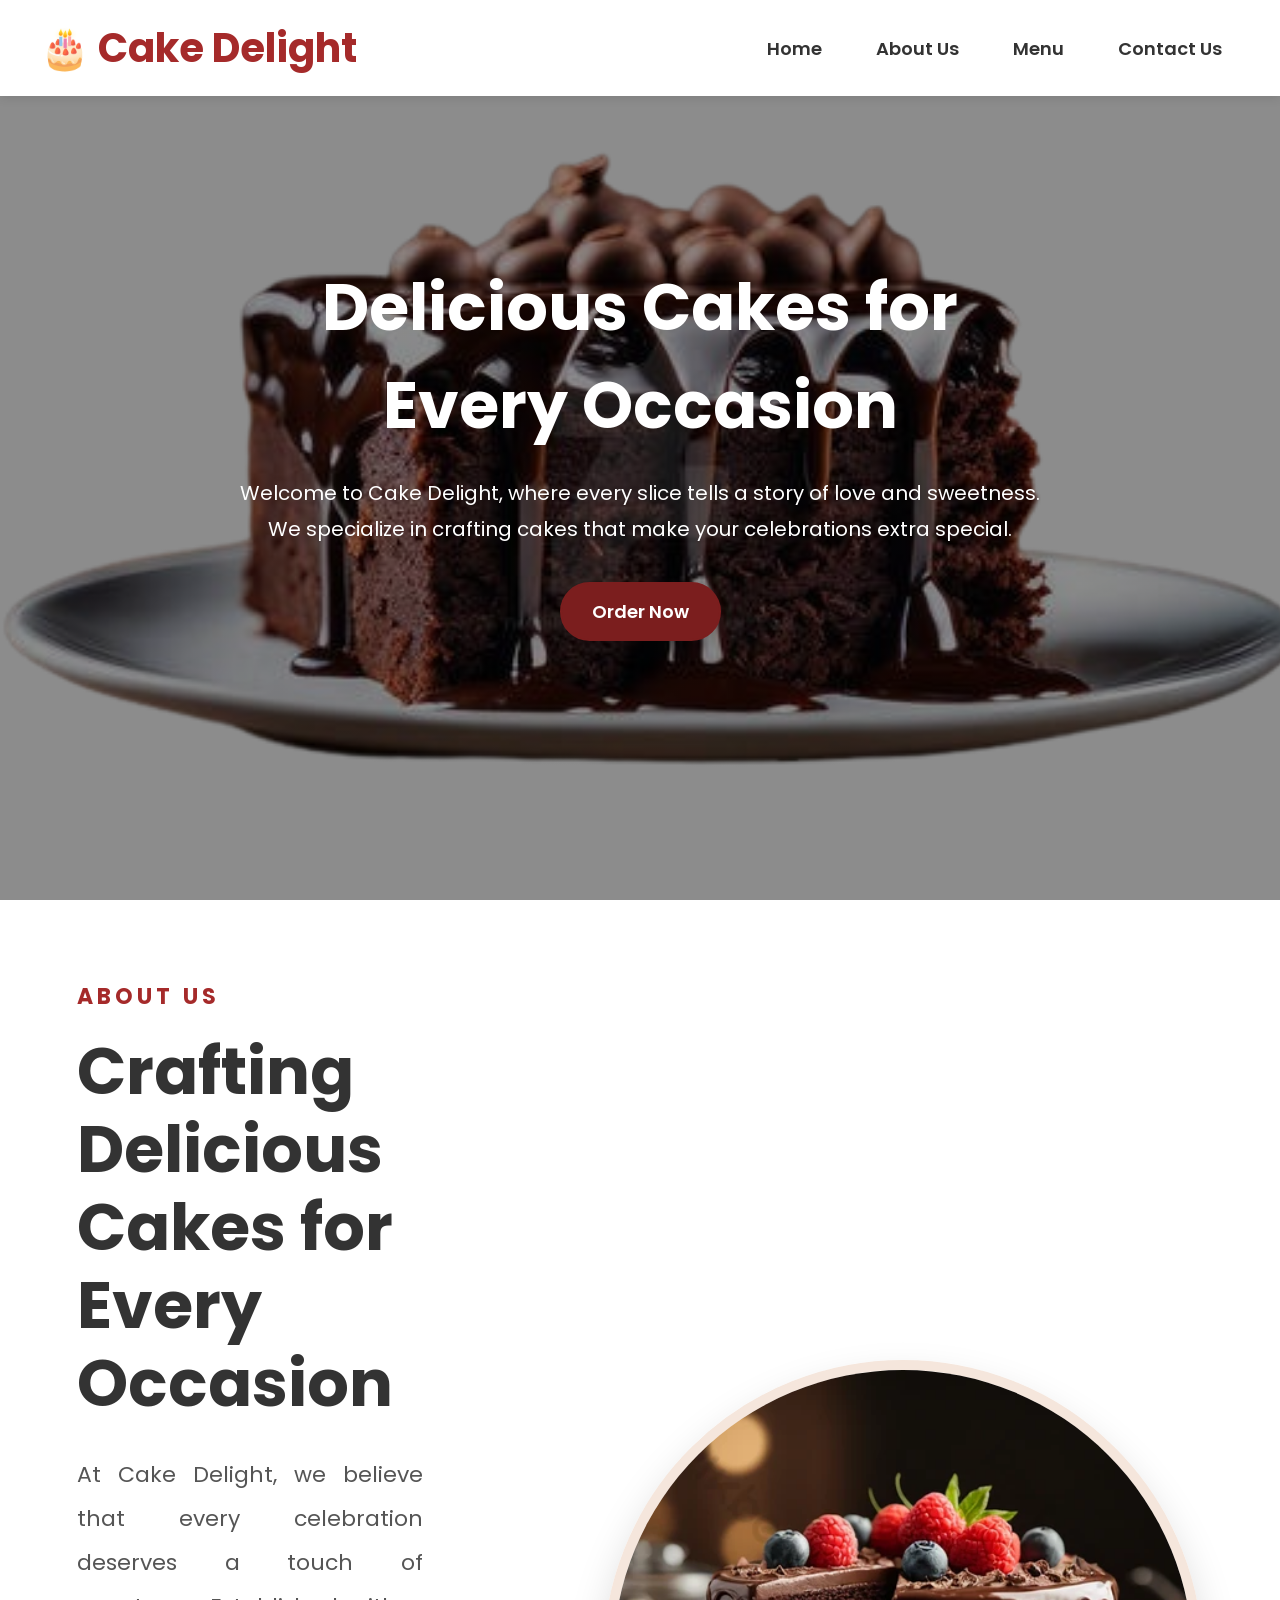
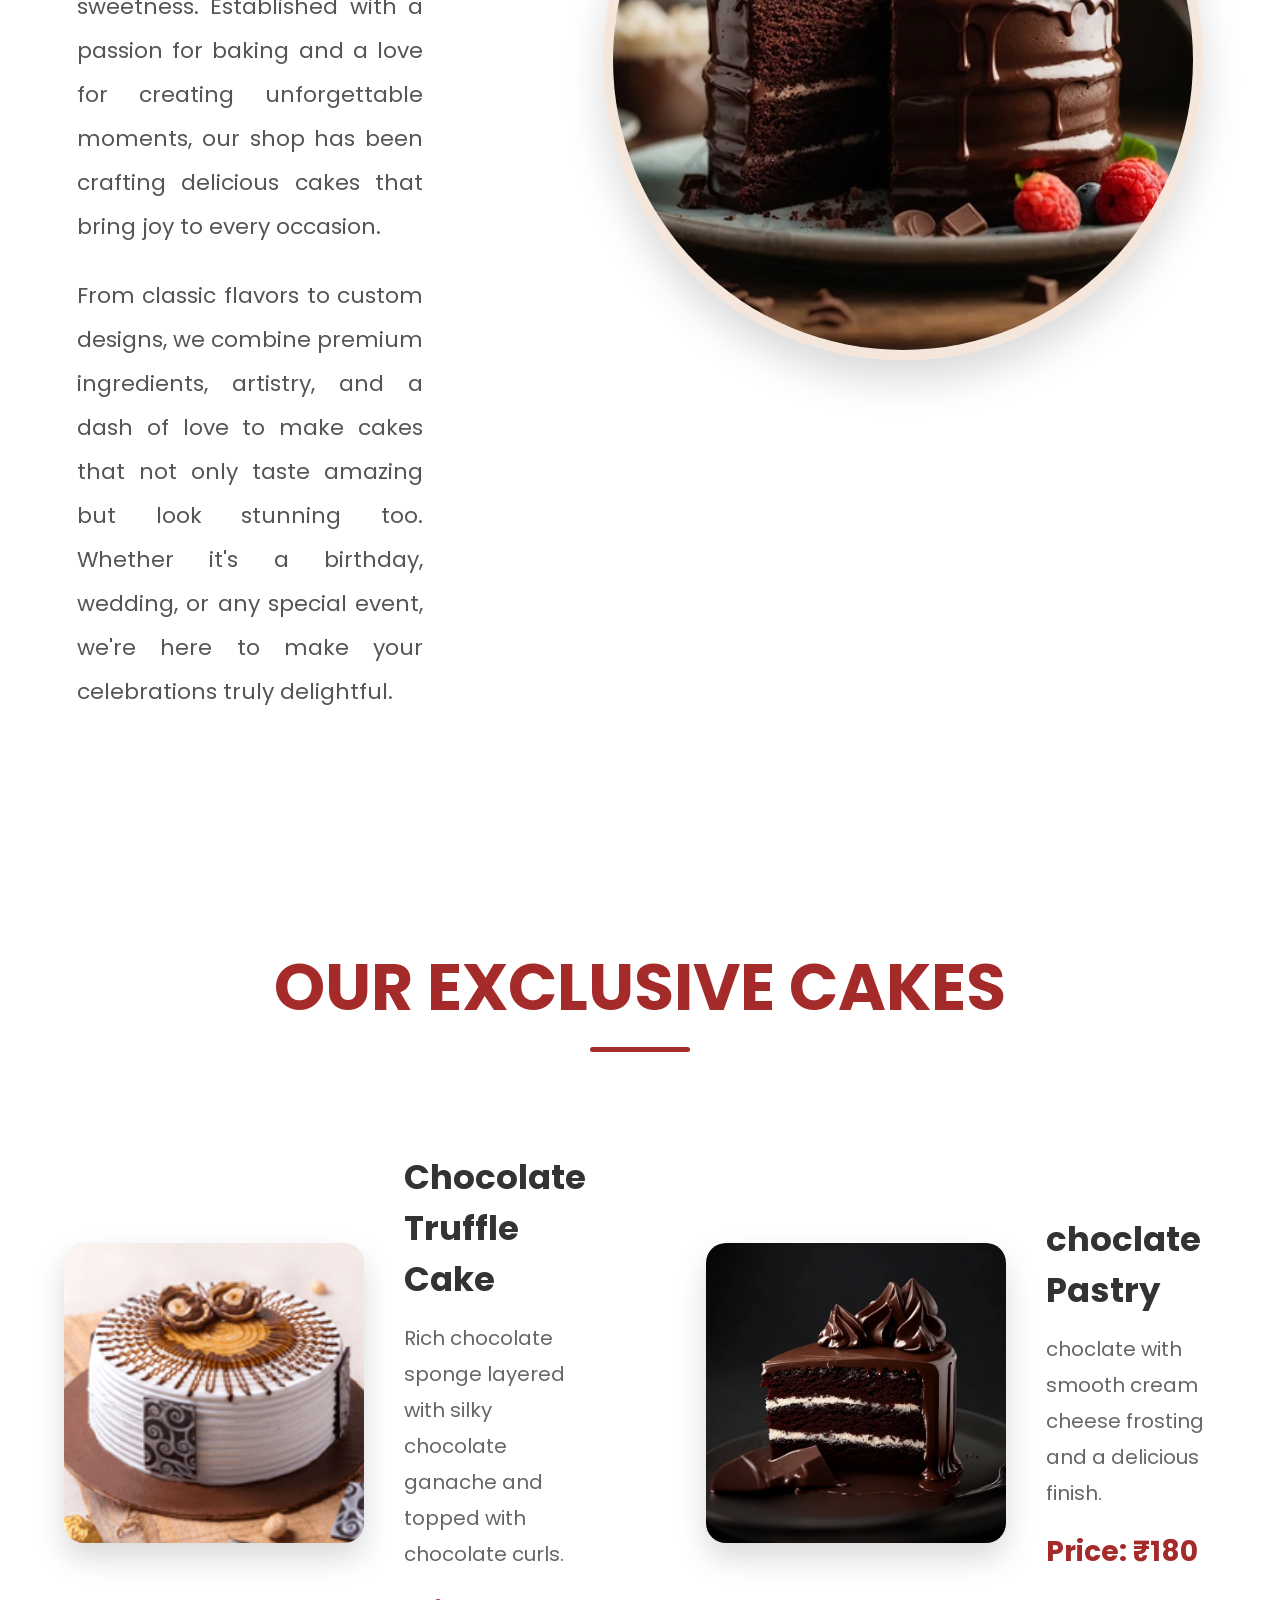
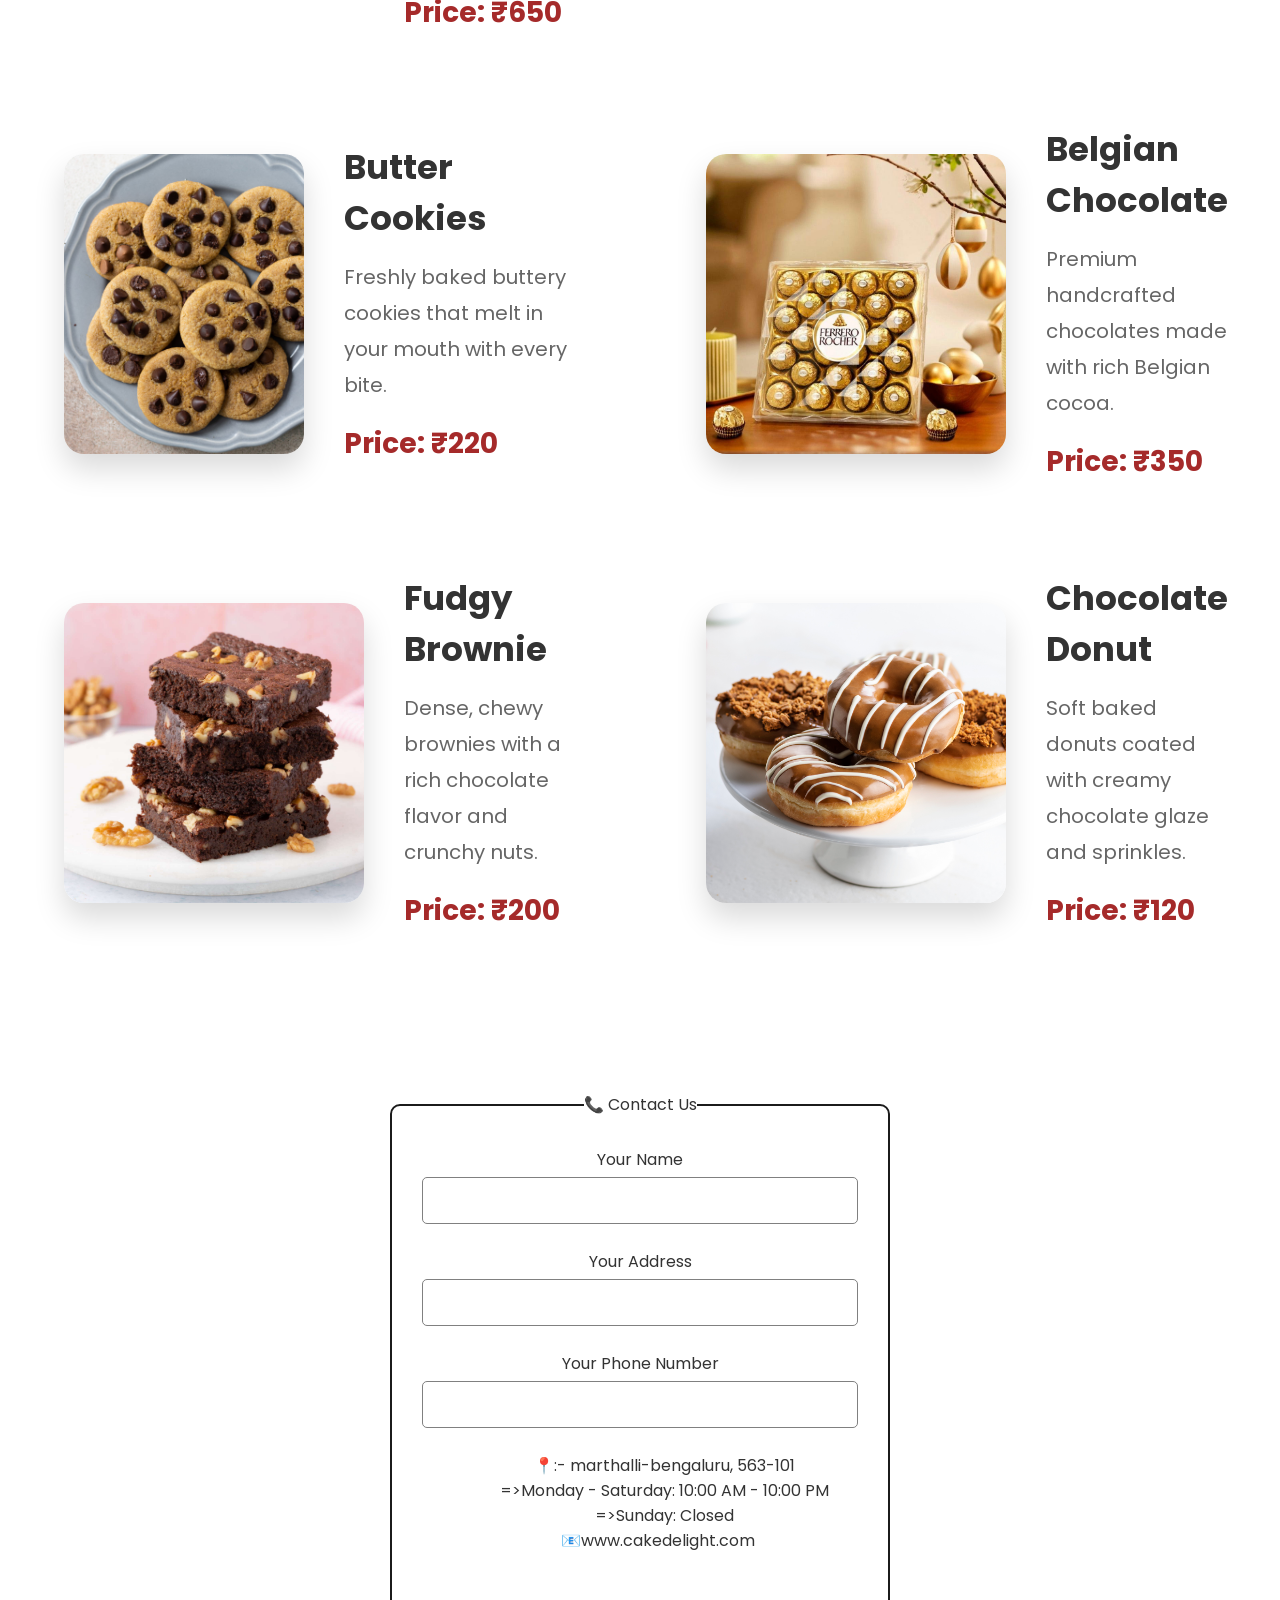
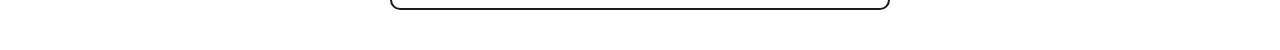
<file: index.html>
<!DOCTYPE html>
<html lang="en">
<head>
    <meta charset="UTF-8">
    <meta name="viewport" content="width=device-width, initial-scale=1.0">
    <title>Cake Delight</title>

    <link rel="stylesheet" href="index.css">

    <link rel="preconnect" href="https://fonts.googleapis.com">
    <link rel="preconnect" href="https://fonts.gstatic.com" crossorigin>

    <link href="https://fonts.googleapis.com/css2?family=Poppins:wght@300;400;500;600;700&display=swap" rel="stylesheet">
</head>

<body>

<!-- ================= NAVIGATION ================= -->

<header>

    <nav class="navbar">

        <a href="#" class="nav-logo">
            <h1 class="logo">🎂 Cake Delight</h1>
        </a>

        <ul class="nav-menu">

            <li><a href="#home">Home</a></li>
           <li><a href="#about-us">About Us</a></li>

            <li><a href="#menu">Menu</a></li>

            <li><a href="#contact">Contact Us</a></li>

        </ul>

    </nav>

</header>
<!-- home -->
   <section class="hero" id="home">
    <div class="hero-content">
        <h1>Delicious Cakes for Every Occasion</h1>

        <p>
            Welcome to Cake Delight, where every slice tells a story of love
            and sweetness. We specialize in crafting cakes that make your
            celebrations extra special.
        </p>

        <a href="#" class="order-now">Order Now</a>
    </div>
</section>
   <!-- about us section -->
   <section class="about-us" id="about-us">
    <div class="about-container">

        <div class="about-text">
            <h5>ABOUT US</h5>
            <h1>Crafting Delicious Cakes for Every Occasion</h1>

            <p>
                At Cake Delight, we believe that every celebration deserves a touch of sweetness.
                Established with a passion for baking and a love for creating unforgettable moments,
                our shop has been crafting delicious cakes that bring joy to every occasion.
            </p>

            <p>
                From classic flavors to custom designs, we combine premium ingredients, artistry,
                and a dash of love to make cakes that not only taste amazing but look stunning too.
                Whether it's a birthday, wedding, or any special event, we're here to make your
                celebrations truly delightful.
            </p>
        </div>

        <div class="about-image">
            <img src="cake2ndimage.jpg" alt="Cake">
        </div>

    </div>
</section>
<!-- menu section -->
 <section class="menu-section" id="menu">
    <h1 class="section-title">Our Exclusive Cakes</h1>
    <div class="menu-container">

        <div class="menu-card">
            <img src="cake.png" alt="">
            <div class="menu-content">
                <h3>Chocolate Truffle Cake</h3>
                <p>Rich chocolate sponge layered with silky chocolate ganache and topped with chocolate curls.</p>
                <h4>Price: ₹650</h4>
            </div>
        </div>

        <div class="menu-card">
            <img src="pastry.jpg" alt="">
            <div class="menu-content">
                <h3>choclate Pastry</h3>
                <p>choclate with smooth cream cheese frosting and a delicious finish.</p>
                <h4>Price: ₹180</h4>
            </div>
        </div>

        <div class="menu-card">
            <img src="cookies.png" alt="">
            <div class="menu-content">
                <h3>Butter Cookies</h3>
                <p>Freshly baked buttery cookies that melt in your mouth with every bite.</p>
                <h4>Price: ₹220</h4>
            </div>
        </div>

        <div class="menu-card">
            <img src="chocolate.png" alt="">
            <div class="menu-content">
                <h3>Belgian Chocolate</h3>
                <p>Premium handcrafted chocolates made with rich Belgian cocoa.</p>
                <h4>Price: ₹350</h4>
            </div>
        </div>

        <div class="menu-card">
            <img src="browines.png" alt="">
            <div class="menu-content">
                <h3>Fudgy Brownie</h3>
                <p>Dense, chewy brownies with a rich chocolate flavor and crunchy nuts.</p>
                <h4>Price: ₹200</h4>
            </div>
        </div>

        <div class="menu-card">
            <img src="donuts.png" alt="">
            <div class="menu-content">
                <h3>Chocolate Donut</h3>
                <p>Soft baked donuts coated with creamy chocolate glaze and sprinkles.</p>
                <h4>Price: ₹120</h4>
            </div>
        </div>
    </div>
</section>
<section id="contact"></section>
 <form>
    <fieldset>
          <legend>📞 Contact Us</legend>

    <label class="lab">Your Name</label><br>
    <input class="labs" type="text"><br><br>

    <label class="lab">Your Address</label><br>
    <input class="labs" type="text"><br><br>

    <label class="lab">Your Phone Number</label><br>
    <input class="labs" type="tel"><br><br>
        <pre>
            📍:- marthalli-bengaluru, 563-101
            =>Monday - Saturday: 10:00 AM - 10:00 PM
            =>Sunday: Closed
            📧www.cakedelight.com   
        </pre>

    </fieldset>
 </form>
</body>
</html>
</file>
<file: index.css>
/* .a1{
    color: aqua;
}
.a2{
    color: blue;
}
.a3{
    color: brown;
}
.a4{
    color: chocolate;
} 
 #a1{
    background-color: darkseagreen;
} 
 div h1{
    color: blue;
 }


 div>h1{
  color: blueviolet;
 } 


h1+p{
        color: brown;
    } */
@import url('https://fonts.googleapis.com/css2?family=Poppins:wght@300;400;500;600;700&display=swap');

*{
    margin:0;
    padding:0;
    box-sizing:border-box;
    font-family:'Poppins',sans-serif;
}

html{
    scroll-behavior:smooth;
}

body{
    background:#fff;
    color:#333;
}

/* ==========================
        NAVIGATION
========================== */

header{
    width:100%;
    background:#fff;
    position:fixed;
    top:0;
    left:0;
    z-index:1000;
    box-shadow:0 2px 10px rgba(0,0,0,.1);
}

.navbar{
    max-width:1400px;
    margin:auto;
    padding:18px 40px;

    display:flex;
    justify-content:space-between;
    align-items:center;
}

.nav-logo{
    text-decoration:none;
}

.logo{
    color:brown;
    font-size:40px;
    font-weight:700;
}

.nav-menu{
    display:flex;
    list-style:none;
    gap:18px;
}

.nav-menu li a{
    text-decoration:none;
    color:#333;
    font-size:18px;
    font-weight:600;
    padding:10px 18px;
    border-radius:30px;
    transition:.4s;
}

.nav-menu li a:hover{
    background:brown;
    color:#fff;
}

/* ==========================
          HERO
========================== */

.hero{

    width:100%;
    height:100vh;

    background:
    linear-gradient(rgba(0,0,0,.45),
    rgba(0,0,0,.45)),
    url("cake1stimage.png");

    background-size:cover;
    background-position:center;

    display:flex;
    justify-content:center;
    align-items:center;
    text-align:center;
}

.hero-content{

    max-width:850px;
    color:white;

}

.hero-content h1{

    font-size:70px;
    margin-bottom:25px;

}

.hero-content p{

    font-size:22px;
    line-height:1.8;
    margin-bottom:35px;

}

.order-btn{

    display:inline-block;
    text-decoration:none;

    background:brown;
    color:white;

    padding:16px 38px;

    border-radius:35px;

    border:2px solid brown;

    transition:.4s;

}

.order-btn:hover{

    background:white;
    color:brown;

}
#about{
    scroll-margin-top: 90px;
}

#menu{
    scroll-margin-top: 90px;
}

#contact{
    scroll-margin-top: 90px;
}
.a2{
    width:100%;
    min-height:100vh;
    display:flex;
    align-items:center;
    background:#fff;
    padding:80px 8%;
}

.a3{
    max-width:1400px;
    width:100%;
    margin:auto;
    display:flex;
    align-items:center;
    justify-content:space-between;
    gap:120px;
}

.a4{
    flex:1;
}

.a4 h1{
    font-size:60px;
    color:#333;
    line-height:1.2;
    margin-bottom:25px;
}

.a4 p{
    font-size:20px;
    line-height:1.8;
    color:#555;
    margin-bottom:35px;
}

.a5{
    flex:1;
    display:flex;
    justify-content:center;
}

.a5 img{
    width:550px;
    max-width:100%;
}
.hero{
    width:100%;
    height:100vh;
    background-image: linear-gradient(rgba(0,0,0,0.45),
                                      rgba(0,0,0,0.45)),
                      url("cake1stimage.png");
    background-size:cover;
    background-position:center;
    background-repeat:no-repeat;

    display:flex;
    justify-content:center;
    align-items:center;
    text-align:center;
}

.hero-content{
    color:white;
    max-width:800px;
}

.hero-content h1{
    font-size:65px;
    margin-bottom:20px;
}

.hero-content p{
    font-size:20px;
    line-height:1.8;
    margin-bottom:35px;
}

.order-now{
    display:inline-block;
    padding:15px 35px;
    background:#7b1e1e;
    color:white;
    border:2px solid #7b1e1e;
    border-radius:40px;
    text-decoration:none;
    font-size:18px;
    transition:0.4s;
}

.order-now:hover{
    background:white;
    color:#7b1e1e;
}

   .order-now{
    display: inline-block;
    padding: 14px 30px;
    background-color: #7b1e1e;
    color: white;
    border: 2px solid #7b1e1e;
    border-radius: 30px;
    text-decoration: none;
    font-size: 18px;
    font-weight: 600;
    transition: all 0.4s ease;
}

.order-now:hover{
    background-color: white;
    color: #7b1e1e;
    border: 2px solid #7b1e1e;
}

/* ABOUT US */
.about-us{
    width: 100%;
    min-height: 100vh;          /* Takes full screen height */
    background: #fff;
    padding: 80px 6%;
    display: flex;
    align-items: center;
}.a2{
    width:100%;
    min-height:90vh;
    display:flex;
    align-items:center;
    background:#fff;
}

.a3{
    width:90%;
    max-width:1300px;
    margin:auto;
    display:flex;
    justify-content:space-between;
    align-items:center;
    gap:80px;
}

.a4{
    flex:1;
}

.a4 h1{
    font-size:55px;
    color:#222;
    margin-bottom:20px;
}

.a4 p{
    font-size:20px;
    line-height:1.8;
    color:#555;
    margin-bottom:35px;
}

.a5{
    flex:1;
    display:flex;
    justify-content:center;
}

.a5 img{
    width:550px;
    max-width:100%;
}

.about-container{
    width: 100%;
    max-width: 1600px;          /* Wider container */
    margin: auto;
    display: flex;
    justify-content: space-between;
    align-items: center;
    gap: 180px;                 /* More space between text and image */
}
.about-text{
    flex: 1;
}
.about-text h5{
    color: brown;
    font-size: 22px;
    letter-spacing: 4px;
    margin-bottom: 20px;
}
.about-text h1{
    font-size: 65px;            /* Bigger heading */
    line-height: 1.2;
    color: #333;
    margin-bottom: 30px;
    font-weight: 700;
}

.about-text p{
    font-size: 22px;            /* Bigger text */
    line-height: 2;
    color: #555;
    text-align: justify;
    margin-bottom: 25px;
}

.about-image{
    flex: 1;
    display: flex;
    justify-content: center;
}

.about-image img{
    width: 600px;               /* Bigger image */
    height: 600px;
    border-radius: 50%;
    object-fit: cover;
    border: 10px solid #f5e6dc;
    box-shadow: 0 20px 40px rgba(0,0,0,0.15);
}
.section-title{
    color: brown;
    text-align: center;
    padding: 0;
    font-size: 1.1rem;
    font-weight: 800;
    text-transform: uppercase;
}
.section-title::after{
    content: '';
    display: block;
    background-color: brown;
    height: 5px;
    width: 100px;
    border-radius: 30px;
    margin: 10px auto 0;
}

.about-details .section-title{
    padding: 0;
}

.about-details p{
    font-family: 1.1rem;
    line-height: 40px;
    text-align: center;
    margin: 50px 0 30px;
}

      /* OUR EXCLUSIVE CAKES */


.menu-section{
    width:100%;
    background:#fff;
    padding:120px 5%;
}

.section-title{
    text-align:center;
    font-size:65px;
    color:brown;
    font-weight:700;
    margin-bottom:100px;
    text-transform:uppercase;
}

.menu-container{
    width:100%;
    max-width:1700px;      /* Centered and wide */
    margin:0 auto;

    display:grid;
    grid-template-columns:repeat(2,1fr);
    gap:90px 120px;
}

.menu-card{
    display:flex;
    align-items:center;
    justify-content:center;
    gap:40px;
}

.menu-card img{
    width:300px;
    height:300px;
    object-fit:cover;
    border-radius:20px;
    box-shadow:0 15px 30px rgba(0,0,0,0.15);
    transition:0.4s ease;
}

.menu-card img:hover{
    transform:scale(1.05);
}

.menu-content{
    max-width:450px;
}

.menu-content h3{
    font-size:34px;
    color:#333;
    margin-bottom:15px;
}

.menu-content p{
    font-size:20px;
    color:#666;
    line-height:1.8;
    margin-bottom:20px;
}

.menu-content h4{
    font-size:28px;
    color:brown;
    font-weight:bold;
}
.menu-item:nth-child(even){
    flex-direction:row-reverse;
}

form{
    width: 100%;
    display: flex;
    justify-content: center;   /* Horizontal center */
    align-items: center;       /* Vertical center (optional) */
    padding: 40px 0;
    background-color: rgb(255, 255, 255);
}

fieldset{
    width: 500px;
    padding: 30px;
    border: 2px solid rgb(27, 27, 27);
    border-radius: 10px;
    background-color: white;
}
.labs{
    width: 100%;
    padding: 10px;
    font-size: 16px;
    margin-top: 5px;
    border: 1px solid gray;
    border-radius: 5px;
}
fieldset{
    text-align: center;
}
pre{
 text-align: center;
}
</file>
